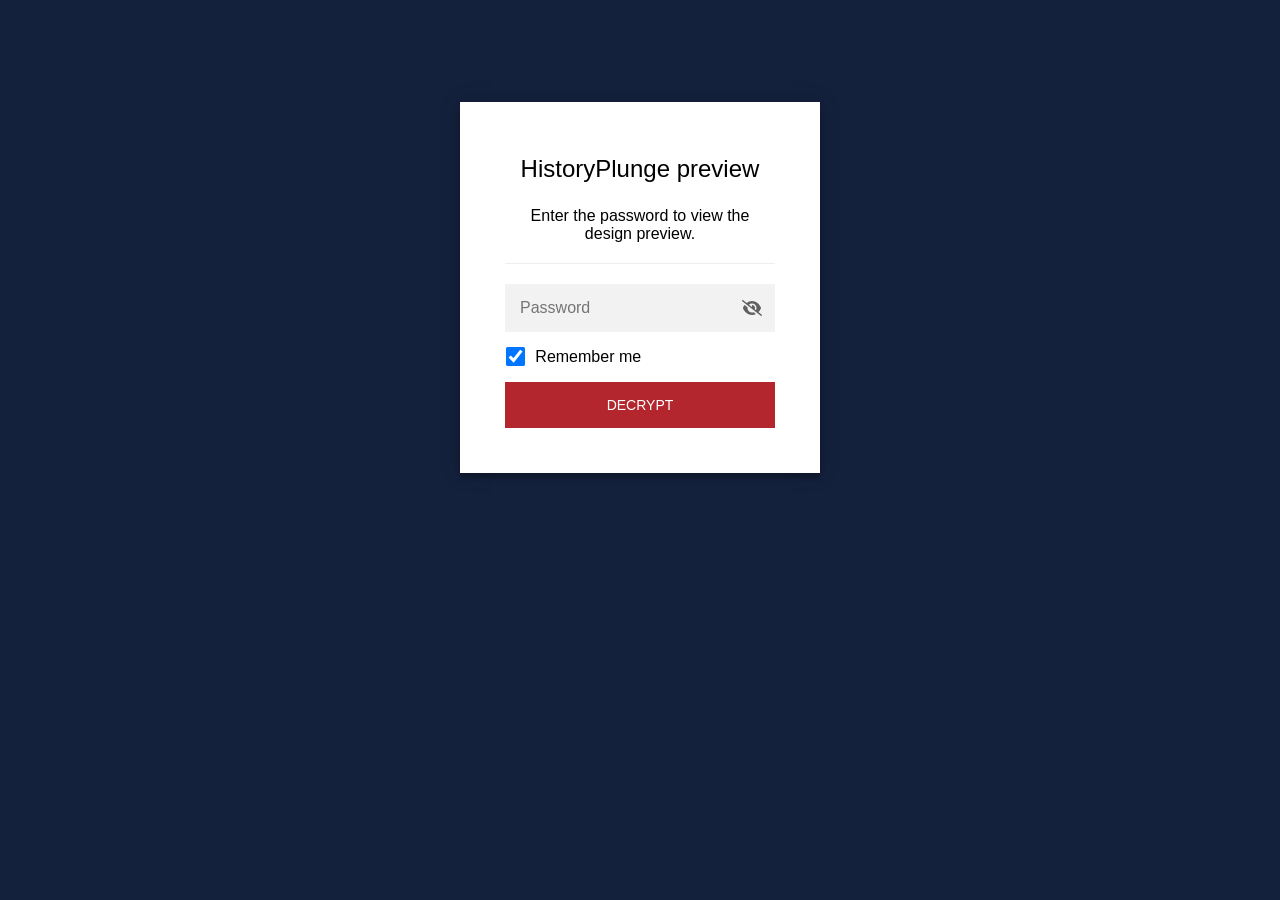
<file: index.html>
<!DOCTYPE html>
<html class="staticrypt-html">
    <head>
        <meta charset="utf-8" />
        <title>HistoryPlunge preview</title>
        <meta name="viewport" content="width=device-width, initial-scale=1" />

        <!-- do not cache this page -->
        <meta http-equiv="cache-control" content="max-age=0" />
        <meta http-equiv="cache-control" content="no-cache" />
        <meta http-equiv="expires" content="0" />
        <meta http-equiv="expires" content="Tue, 01 Jan 1980 1:00:00 GMT" />
        <meta http-equiv="pragma" content="no-cache" />

        <style>
            .staticrypt-hr {
                margin-top: 20px;
                margin-bottom: 20px;
                border: 0;
                border-top: 1px solid #eee;
            }

            .staticrypt-page {
                width: 360px;
                padding: 8% 0 0;
                margin: auto;
                box-sizing: border-box;
            }

            .staticrypt-form {
                position: relative;
                z-index: 1;
                background: #ffffff;
                max-width: 360px;
                margin: 0 auto 100px;
                padding: 45px;
                text-align: center;
                box-shadow: 0 0 20px 0 rgba(0, 0, 0, 0.2), 0 5px 5px 0 rgba(0, 0, 0, 0.24);
            }

            .staticrypt-form input[type="password"],
            input[type="text"] {
                background: inherit;
                border: 0;
                box-sizing: border-box; /* This ensures padding is included in the total width */
                font-size: 14px;
                outline: 0;
                padding: 15px 30px 15px 15px; /* Adjust the padding to ensure there is space for the icon */
                width: 100%;
            }

            .staticrypt-password-container {
                position: relative;
                outline: 0;
                background: #f2f2f2;
                width: 100%;
                border: 0;
                margin: 0 0 15px;
                box-sizing: border-box;
            }

            .staticrypt-toggle-password-visibility {
                cursor: pointer;
                height: 20px;
                opacity: 60%;
                padding: 13px;
                position: absolute;
                right: 0;
                top: 50%;
                transform: translateY(-50%);
                width: 20px;
            }

            .staticrypt-form .staticrypt-decrypt-button {
                text-transform: uppercase;
                outline: 0;
                background: #b3262e;
                width: 100%;
                border: 0;
                padding: 15px;
                color: #ffffff;
                font-size: 14px;
                cursor: pointer;
            }

            .staticrypt-form .staticrypt-decrypt-button:hover,
            .staticrypt-form .staticrypt-decrypt-button:active,
            .staticrypt-form .staticrypt-decrypt-button:focus {
                background: #b3262e;
                filter: brightness(92%);
            }

            .staticrypt-html {
                height: 100%;
            }

            .staticrypt-body {
                height: 100%;
                margin: 0;
            }

            .staticrypt-content {
                height: 100%;
                margin-bottom: 1em;
                background: #14213d;
                font-family: "Arial", sans-serif;
                -webkit-font-smoothing: antialiased;
                -moz-osx-font-smoothing: grayscale;
            }

            .staticrypt-instructions {
                margin-top: -1em;
                margin-bottom: 1em;
            }

            .staticrypt-title {
                font-size: 1.5em;
            }

            label.staticrypt-remember {
                display: flex;
                align-items: center;
                margin-bottom: 1em;
            }

            .staticrypt-remember input[type="checkbox"] {
                transform: scale(1.5);
                margin-right: 1em;
            }

            .hidden {
                display: none !important;
            }

            .staticrypt-spinner-container {
                height: 100%;
                display: flex;
                align-items: center;
                justify-content: center;
            }

            .staticrypt-spinner {
                display: inline-block;
                width: 2rem;
                height: 2rem;
                vertical-align: text-bottom;
                border: 0.25em solid gray;
                border-right-color: transparent;
                border-radius: 50%;
                -webkit-animation: spinner-border 0.75s linear infinite;
                animation: spinner-border 0.75s linear infinite;
                animation-duration: 0.75s;
                animation-timing-function: linear;
                animation-delay: 0s;
                animation-iteration-count: infinite;
                animation-direction: normal;
                animation-fill-mode: none;
                animation-play-state: running;
                animation-name: spinner-border;
            }

            @keyframes spinner-border {
                100% {
                    transform: rotate(360deg);
                }
            }

            @media screen and (-webkit-min-device-pixel-ratio: 0) {
                .staticrypt-form input[type="password"],
                input[type="text"] {
                    font-size: 16px;
                }
            }
        </style>
    </head>

    <body class="staticrypt-body">
        <div id="staticrypt_loading" class="staticrypt-spinner-container">
            <div class="staticrypt-spinner"></div>
        </div>

        <div id="staticrypt_content" class="staticrypt-content hidden">
            <div class="staticrypt-page">
                <div class="staticrypt-form">
                    <div class="staticrypt-instructions">
                        <p class="staticrypt-title">HistoryPlunge preview</p>
                        <p>Enter the password to view the design preview.</p>
                    </div>

                    <hr class="staticrypt-hr" />

                    <form id="staticrypt-form" action="#" method="post">
                        <div class="staticrypt-password-container">
                            <input
                                id="staticrypt-password"
                                type="password"
                                name="password"
                                placeholder="Password"
                                autofocus
                            />

                            <img
                                class="staticrypt-toggle-password-visibility"
                                alt="Show password"
                                title="Show password"
                                src="[data-uri]"
                            />
                        </div>

                        <label id="staticrypt-remember-label" class="staticrypt-remember hidden">
                            <input id="staticrypt-remember" checked type="checkbox" name="remember" />
                            Remember me
                        </label>

                        <input type="submit" class="staticrypt-decrypt-button" value="DECRYPT" />
                    </form>
                </div>
            </div>
        </div>

        <script>
            // these variables will be filled when generating the file - the template format is 'variable_name'
            const staticryptInitiator = ((function(){
  const exports = {};
  const cryptoEngine = ((function(){
  const exports = {};
  const { subtle } = crypto;

const IV_BITS = 16 * 8;
const HEX_BITS = 4;
const ENCRYPTION_ALGO = "AES-CBC";

/**
 * Translates between utf8 encoded hexadecimal strings
 * and Uint8Array bytes.
 */
const HexEncoder = {
    /**
     * hex string -> bytes
     * @param {string} hexString
     * @returns {Uint8Array}
     */
    parse: function (hexString) {
        if (hexString.length % 2 !== 0) throw "Invalid hexString";
        const arrayBuffer = new Uint8Array(hexString.length / 2);

        for (let i = 0; i < hexString.length; i += 2) {
            const byteValue = parseInt(hexString.substring(i, i + 2), 16);
            if (isNaN(byteValue)) {
                throw "Invalid hexString";
            }
            arrayBuffer[i / 2] = byteValue;
        }
        return arrayBuffer;
    },

    /**
     * bytes -> hex string
     * @param {Uint8Array} bytes
     * @returns {string}
     */
    stringify: function (bytes) {
        const hexBytes = [];

        for (let i = 0; i < bytes.length; ++i) {
            let byteString = bytes[i].toString(16);
            if (byteString.length < 2) {
                byteString = "0" + byteString;
            }
            hexBytes.push(byteString);
        }
        return hexBytes.join("");
    },
};

/**
 * Translates between utf8 strings and Uint8Array bytes.
 */
const UTF8Encoder = {
    parse: function (str) {
        return new TextEncoder().encode(str);
    },

    stringify: function (bytes) {
        return new TextDecoder().decode(bytes);
    },
};

/**
 * Salt and encrypt a msg with a password.
 */
async function encrypt(msg, hashedPassword) {
    // Must be 16 bytes, unpredictable, and preferably cryptographically random. However, it need not be secret.
    // https://developer.mozilla.org/en-US/docs/Web/API/SubtleCrypto/encrypt#parameters
    const iv = crypto.getRandomValues(new Uint8Array(IV_BITS / 8));

    const key = await subtle.importKey("raw", HexEncoder.parse(hashedPassword), ENCRYPTION_ALGO, false, ["encrypt"]);

    const encrypted = await subtle.encrypt(
        {
            name: ENCRYPTION_ALGO,
            iv: iv,
        },
        key,
        UTF8Encoder.parse(msg)
    );

    // iv will be 32 hex characters, we prepend it to the ciphertext for use in decryption
    return HexEncoder.stringify(iv) + HexEncoder.stringify(new Uint8Array(encrypted));
}
exports.encrypt = encrypt;

/**
 * Decrypt a salted msg using a password.
 *
 * @param {string} encryptedMsg
 * @param {string} hashedPassword
 * @returns {Promise<string>}
 */
async function decrypt(encryptedMsg, hashedPassword) {
    const ivLength = IV_BITS / HEX_BITS;
    const iv = HexEncoder.parse(encryptedMsg.substring(0, ivLength));
    const encrypted = encryptedMsg.substring(ivLength);

    const key = await subtle.importKey("raw", HexEncoder.parse(hashedPassword), ENCRYPTION_ALGO, false, ["decrypt"]);

    const outBuffer = await subtle.decrypt(
        {
            name: ENCRYPTION_ALGO,
            iv: iv,
        },
        key,
        HexEncoder.parse(encrypted)
    );

    return UTF8Encoder.stringify(new Uint8Array(outBuffer));
}
exports.decrypt = decrypt;

/**
 * Salt and hash the password so it can be stored in localStorage without opening a password reuse vulnerability.
 *
 * @param {string} password
 * @param {string} salt
 * @returns {Promise<string>}
 */
async function hashPassword(password, salt) {
    // we hash the password in multiple steps, each adding more iterations. This is because we used to allow less
    // iterations, so for backward compatibility reasons, we need to support going from that to more iterations.
    let hashedPassword = await hashLegacyRound(password, salt);

    hashedPassword = await hashSecondRound(hashedPassword, salt);

    return hashThirdRound(hashedPassword, salt);
}
exports.hashPassword = hashPassword;

/**
 * This hashes the password with 1k iterations. This is a low number, we need this function to support backwards
 * compatibility.
 *
 * @param {string} password
 * @param {string} salt
 * @returns {Promise<string>}
 */
function hashLegacyRound(password, salt) {
    return pbkdf2(password, salt, 1000, "SHA-1");
}
exports.hashLegacyRound = hashLegacyRound;

/**
 * Add a second round of iterations. This is because we used to use 1k, so for backwards compatibility with
 * remember-me/autodecrypt links, we need to support going from that to more iterations.
 *
 * @param hashedPassword
 * @param salt
 * @returns {Promise<string>}
 */
function hashSecondRound(hashedPassword, salt) {
    return pbkdf2(hashedPassword, salt, 14000, "SHA-256");
}
exports.hashSecondRound = hashSecondRound;

/**
 * Add a third round of iterations to bring total number to 600k. This is because we used to use 1k, then 15k, so for
 * backwards compatibility with remember-me/autodecrypt links, we need to support going from that to more iterations.
 *
 * @param hashedPassword
 * @param salt
 * @returns {Promise<string>}
 */
function hashThirdRound(hashedPassword, salt) {
    return pbkdf2(hashedPassword, salt, 585000, "SHA-256");
}
exports.hashThirdRound = hashThirdRound;

/**
 * Salt and hash the password so it can be stored in localStorage without opening a password reuse vulnerability.
 *
 * @param {string} password
 * @param {string} salt
 * @param {int} iterations
 * @param {string} hashAlgorithm
 * @returns {Promise<string>}
 */
async function pbkdf2(password, salt, iterations, hashAlgorithm) {
    const key = await subtle.importKey("raw", UTF8Encoder.parse(password), "PBKDF2", false, ["deriveBits"]);

    const keyBytes = await subtle.deriveBits(
        {
            name: "PBKDF2",
            hash: hashAlgorithm,
            iterations,
            salt: UTF8Encoder.parse(salt),
        },
        key,
        256
    );

    return HexEncoder.stringify(new Uint8Array(keyBytes));
}

function generateRandomSalt() {
    const bytes = crypto.getRandomValues(new Uint8Array(128 / 8));

    return HexEncoder.stringify(new Uint8Array(bytes));
}
exports.generateRandomSalt = generateRandomSalt;

async function signMessage(hashedPassword, message) {
    const key = await subtle.importKey(
        "raw",
        HexEncoder.parse(hashedPassword),
        {
            name: "HMAC",
            hash: "SHA-256",
        },
        false,
        ["sign"]
    );
    const signature = await subtle.sign("HMAC", key, UTF8Encoder.parse(message));

    return HexEncoder.stringify(new Uint8Array(signature));
}
exports.signMessage = signMessage;

function getRandomAlphanum() {
    const possibleCharacters = "abcdefghijklmnopqrstuvwxyzABCDEFGHIJKLMNOPQRSTUVWXYZ0123456789";

    let byteArray;
    let parsedInt;

    // Keep generating new random bytes until we get a value that falls
    // within a range that can be evenly divided by possibleCharacters.length
    do {
        byteArray = crypto.getRandomValues(new Uint8Array(1));
        // extract the lowest byte to get an int from 0 to 255 (probably unnecessary, since we're only generating 1 byte)
        parsedInt = byteArray[0] & 0xff;
    } while (parsedInt >= 256 - (256 % possibleCharacters.length));

    // Take the modulo of the parsed integer to get a random number between 0 and totalLength - 1
    const randomIndex = parsedInt % possibleCharacters.length;

    return possibleCharacters[randomIndex];
}

/**
 * Generate a random string of a given length.
 *
 * @param {int} length
 * @returns {string}
 */
function generateRandomString(length) {
    let randomString = "";

    for (let i = 0; i < length; i++) {
        randomString += getRandomAlphanum();
    }

    return randomString;
}
exports.generateRandomString = generateRandomString;

  return exports;
})());
const codec = ((function(){
  const exports = {};
  /**
 * Initialize the codec with the provided cryptoEngine - this return functions to encode and decode messages.
 *
 * @param cryptoEngine - the engine to use for encryption / decryption
 */
function init(cryptoEngine) {
    const exports = {};

    /**
     * Top-level function for encoding a message.
     * Includes password hashing, encryption, and signing.
     *
     * @param {string} msg
     * @param {string} password
     * @param {string} salt
     *
     * @returns {string} The encoded text
     */
    async function encode(msg, password, salt) {
        const hashedPassword = await cryptoEngine.hashPassword(password, salt);

        const encrypted = await cryptoEngine.encrypt(msg, hashedPassword);

        // we use the hashed password in the HMAC because this is effectively what will be used a password (so we can store
        // it in localStorage safely, we don't use the clear text password)
        const hmac = await cryptoEngine.signMessage(hashedPassword, encrypted);

        return hmac + encrypted;
    }
    exports.encode = encode;

    /**
     * Encode using a password that has already been hashed. This is useful to encode multiple messages in a row, that way
     * we don't need to hash the password multiple times.
     *
     * @param {string} msg
     * @param {string} hashedPassword
     *
     * @returns {string} The encoded text
     */
    async function encodeWithHashedPassword(msg, hashedPassword) {
        const encrypted = await cryptoEngine.encrypt(msg, hashedPassword);

        // we use the hashed password in the HMAC because this is effectively what will be used a password (so we can store
        // it in localStorage safely, we don't use the clear text password)
        const hmac = await cryptoEngine.signMessage(hashedPassword, encrypted);

        return hmac + encrypted;
    }
    exports.encodeWithHashedPassword = encodeWithHashedPassword;

    /**
     * Top-level function for decoding a message.
     * Includes signature check and decryption.
     *
     * @param {string} signedMsg
     * @param {string} hashedPassword
     * @param {string} salt
     * @param {int} backwardCompatibleAttempt
     * @param {string} originalPassword
     *
     * @returns {Object} {success: true, decoded: string} | {success: false, message: string}
     */
    async function decode(signedMsg, hashedPassword, salt, backwardCompatibleAttempt = 0, originalPassword = "") {
        const encryptedHMAC = signedMsg.substring(0, 64);
        const encryptedMsg = signedMsg.substring(64);
        const decryptedHMAC = await cryptoEngine.signMessage(hashedPassword, encryptedMsg);

        if (decryptedHMAC !== encryptedHMAC) {
            // we have been raising the number of iterations in the hashing algorithm multiple times, so to support the old
            // remember-me/autodecrypt links we need to try bringing the old hashes up to speed.
            originalPassword = originalPassword || hashedPassword;
            if (backwardCompatibleAttempt === 0) {
                const updatedHashedPassword = await cryptoEngine.hashThirdRound(originalPassword, salt);

                return decode(signedMsg, updatedHashedPassword, salt, backwardCompatibleAttempt + 1, originalPassword);
            }
            if (backwardCompatibleAttempt === 1) {
                let updatedHashedPassword = await cryptoEngine.hashSecondRound(originalPassword, salt);
                updatedHashedPassword = await cryptoEngine.hashThirdRound(updatedHashedPassword, salt);

                return decode(signedMsg, updatedHashedPassword, salt, backwardCompatibleAttempt + 1, originalPassword);
            }

            return { success: false, message: "Signature mismatch" };
        }

        return {
            success: true,
            decoded: await cryptoEngine.decrypt(encryptedMsg, hashedPassword),
        };
    }
    exports.decode = decode;

    return exports;
}
exports.init = init;

  return exports;
})());
const decode = codec.init(cryptoEngine).decode;

/**
 * Initialize the staticrypt module, that exposes functions callbable by the password_template.
 *
 * @param {{
 *  staticryptEncryptedMsgUniqueVariableName: string,
 *  isRememberEnabled: boolean,
 *  rememberDurationInDays: number,
 *  staticryptSaltUniqueVariableName: string,
 * }} staticryptConfig - object of data that is stored on the password_template at encryption time.
 *
 * @param {{
 *  rememberExpirationKey: string,
 *  rememberPassphraseKey: string,
 *  replaceHtmlCallback: function,
 *  clearLocalStorageCallback: function,
 * }} templateConfig - object of data that can be configured by a custom password_template.
 */
function init(staticryptConfig, templateConfig) {
    const exports = {};

    /**
     * Decrypt our encrypted page, replace the whole HTML.
     *
     * @param {string} hashedPassword
     * @returns {Promise<boolean>}
     */
    async function decryptAndReplaceHtml(hashedPassword) {
        const { staticryptEncryptedMsgUniqueVariableName, staticryptSaltUniqueVariableName } = staticryptConfig;
        const { replaceHtmlCallback } = templateConfig;

        const result = await decode(
            staticryptEncryptedMsgUniqueVariableName,
            hashedPassword,
            staticryptSaltUniqueVariableName
        );
        if (!result.success) {
            return false;
        }
        const plainHTML = result.decoded;

        // if the user configured a callback call it, otherwise just replace the whole HTML
        if (typeof replaceHtmlCallback === "function") {
            replaceHtmlCallback(plainHTML);
        } else {
            document.write(plainHTML);
            document.close();
        }

        return true;
    }

    /**
     * Attempt to decrypt the page and replace the whole HTML.
     *
     * @param {string} password
     * @param {boolean} isRememberChecked
     *
     * @returns {Promise<{isSuccessful: boolean, hashedPassword?: string}>} - we return an object, so that if we want to
     *   expose more information in the future we can do it without breaking the password_template
     */
    async function handleDecryptionOfPage(password, isRememberChecked) {
        const { staticryptSaltUniqueVariableName } = staticryptConfig;

        // decrypt and replace the whole page
        const hashedPassword = await cryptoEngine.hashPassword(password, staticryptSaltUniqueVariableName);
        return handleDecryptionOfPageFromHash(hashedPassword, isRememberChecked);
    }
    exports.handleDecryptionOfPage = handleDecryptionOfPage;

    async function handleDecryptionOfPageFromHash(hashedPassword, isRememberChecked) {
        const { isRememberEnabled, rememberDurationInDays } = staticryptConfig;
        const { rememberExpirationKey, rememberPassphraseKey } = templateConfig;

        const isDecryptionSuccessful = await decryptAndReplaceHtml(hashedPassword);

        if (!isDecryptionSuccessful) {
            return {
                isSuccessful: false,
                hashedPassword,
            };
        }

        // remember the hashedPassword and set its expiration if necessary
        if (isRememberEnabled && isRememberChecked) {
            window.localStorage.setItem(rememberPassphraseKey, hashedPassword);

            // set the expiration if the duration isn't 0 (meaning no expiration)
            if (rememberDurationInDays > 0) {
                window.localStorage.setItem(
                    rememberExpirationKey,
                    (new Date().getTime() + rememberDurationInDays * 24 * 60 * 60 * 1000).toString()
                );
            }
        }

        return {
            isSuccessful: true,
            hashedPassword,
        };
    }
    exports.handleDecryptionOfPageFromHash = handleDecryptionOfPageFromHash;

    /**
     * Clear localstorage from staticrypt related values
     */
    function clearLocalStorage() {
        const { clearLocalStorageCallback, rememberExpirationKey, rememberPassphraseKey } = templateConfig;

        if (typeof clearLocalStorageCallback === "function") {
            clearLocalStorageCallback();
        } else {
            localStorage.removeItem(rememberPassphraseKey);
            localStorage.removeItem(rememberExpirationKey);
        }
    }

    async function handleDecryptOnLoad() {
        let isSuccessful = await decryptOnLoadFromUrl();

        if (!isSuccessful) {
            isSuccessful = await decryptOnLoadFromRememberMe();
        }

        return { isSuccessful };
    }
    exports.handleDecryptOnLoad = handleDecryptOnLoad;

    /**
     * Clear storage if we are logging out
     *
     * @returns {boolean} - whether we logged out
     */
    function logoutIfNeeded() {
        const logoutKey = "staticrypt_logout";

        // handle logout through query param
        const queryParams = new URLSearchParams(window.location.search);
        if (queryParams.has(logoutKey)) {
            clearLocalStorage();
            return true;
        }

        // handle logout through URL fragment
        const hash = window.location.hash.substring(1);
        if (hash.includes(logoutKey)) {
            clearLocalStorage();
            return true;
        }

        return false;
    }

    /**
     * To be called on load: check if we want to try to decrypt and replace the HTML with the decrypted content, and
     * try to do it if needed.
     *
     * @returns {Promise<boolean>} true if we derypted and replaced the whole page, false otherwise
     */
    async function decryptOnLoadFromRememberMe() {
        const { rememberDurationInDays } = staticryptConfig;
        const { rememberExpirationKey, rememberPassphraseKey } = templateConfig;

        // if we are login out, terminate
        if (logoutIfNeeded()) {
            return false;
        }

        // if there is expiration configured, check if we're not beyond the expiration
        if (rememberDurationInDays && rememberDurationInDays > 0) {
            const expiration = localStorage.getItem(rememberExpirationKey),
                isExpired = expiration && new Date().getTime() > parseInt(expiration);

            if (isExpired) {
                clearLocalStorage();
                return false;
            }
        }

        const hashedPassword = localStorage.getItem(rememberPassphraseKey);

        if (hashedPassword) {
            // try to decrypt
            const isDecryptionSuccessful = await decryptAndReplaceHtml(hashedPassword);

            // if the decryption is unsuccessful the password might be wrong - silently clear the saved data and let
            // the user fill the password form again
            if (!isDecryptionSuccessful) {
                clearLocalStorage();
                return false;
            }

            return true;
        }

        return false;
    }

    async function decryptOnLoadFromUrl() {
        const passwordKey = "staticrypt_pwd";
        const rememberMeKey = "remember_me";

        // try to get the password from the query param (for backward compatibility - we now want to avoid this method,
        // since it sends the hashed password to the server which isn't needed)
        const queryParams = new URLSearchParams(window.location.search);
        const hashedPasswordQuery = queryParams.get(passwordKey);
        const rememberMeQuery = queryParams.get(rememberMeKey);

        const urlFragment = window.location.hash.substring(1);
        // get the password from the url fragment
        const hashedPasswordRegexMatch = urlFragment.match(new RegExp(passwordKey + "=([^&]*)"));
        const hashedPasswordFragment = hashedPasswordRegexMatch ? hashedPasswordRegexMatch[1] : null;
        const rememberMeFragment = urlFragment.includes(rememberMeKey);

        const hashedPassword = hashedPasswordFragment || hashedPasswordQuery;
        const rememberMe = rememberMeFragment || rememberMeQuery;

        if (hashedPassword) {
            return handleDecryptionOfPageFromHash(hashedPassword, rememberMe);
        }

        return false;
    }

    return exports;
}
exports.init = init;

  return exports;
})());
            const templateError = "Bad password!",
                templateToggleAltShow = "Show password",
                templateToggleAltHide = "Hide password",
                isRememberEnabled = true,
                staticryptConfig = {"staticryptEncryptedMsgUniqueVariableName":"[base64]","isRememberEnabled":true,"rememberDurationInDays":30,"staticryptSaltUniqueVariableName":"f16c92da1bfd0966560ce51526376faa"};

            // you can edit these values to customize some of the behavior of StatiCrypt
            const templateConfig = {
                rememberExpirationKey: "staticrypt_expiration",
                rememberPassphraseKey: "staticrypt_passphrase",
                replaceHtmlCallback: null,
                clearLocalStorageCallback: null,
            };

            // init the staticrypt engine
            const staticrypt = staticryptInitiator.init(staticryptConfig, templateConfig);

            // try to automatically decrypt on load if there is a saved password
            window.onload = async function () {
                const { isSuccessful } = await staticrypt.handleDecryptOnLoad();

                // if we didn't decrypt anything on load, show the password prompt. Otherwise the content has already been
                // replaced, no need to do anything
                if (!isSuccessful) {
                    // hide loading screen
                    document.getElementById("staticrypt_loading").classList.add("hidden");
                    document.getElementById("staticrypt_content").classList.remove("hidden");
                    document.getElementById("staticrypt-password").focus();

                    // show the remember me checkbox
                    if (isRememberEnabled) {
                        document.getElementById("staticrypt-remember-label").classList.remove("hidden");
                    }
                }
            };

            // toggle password visibility
            const toggleIcon = document.querySelector(".staticrypt-toggle-password-visibility");
            // these two icons are coming from FontAwesome
            const imgSrcEyeClosed =
                "[data-uri]";
            const imgSrcEyeOpened =
                "[data-uri]";
            toggleIcon.addEventListener("click", function () {
                const passwordInput = document.getElementById("staticrypt-password");
                if (passwordInput.type === "password") {
                    passwordInput.type = "text";
                    toggleIcon.src = imgSrcEyeOpened;
                    toggleIcon.alt = templateToggleAltHide;
                    toggleIcon.title = templateToggleAltHide;
                } else {
                    passwordInput.type = "password";
                    toggleIcon.src = imgSrcEyeClosed;
                    toggleIcon.alt = templateToggleAltShow;
                    toggleIcon.title = templateToggleAltShow;
                }
            });

            // handle password form submission
            document.getElementById("staticrypt-form").addEventListener("submit", async function (e) {
                e.preventDefault();

                const password = document.getElementById("staticrypt-password").value,
                    isRememberChecked = document.getElementById("staticrypt-remember").checked;

                const { isSuccessful } = await staticrypt.handleDecryptionOfPage(password, isRememberChecked);

                if (!isSuccessful) {
                    alert(templateError);
                }
            });
        </script>
    </body>
</html>
</file>
